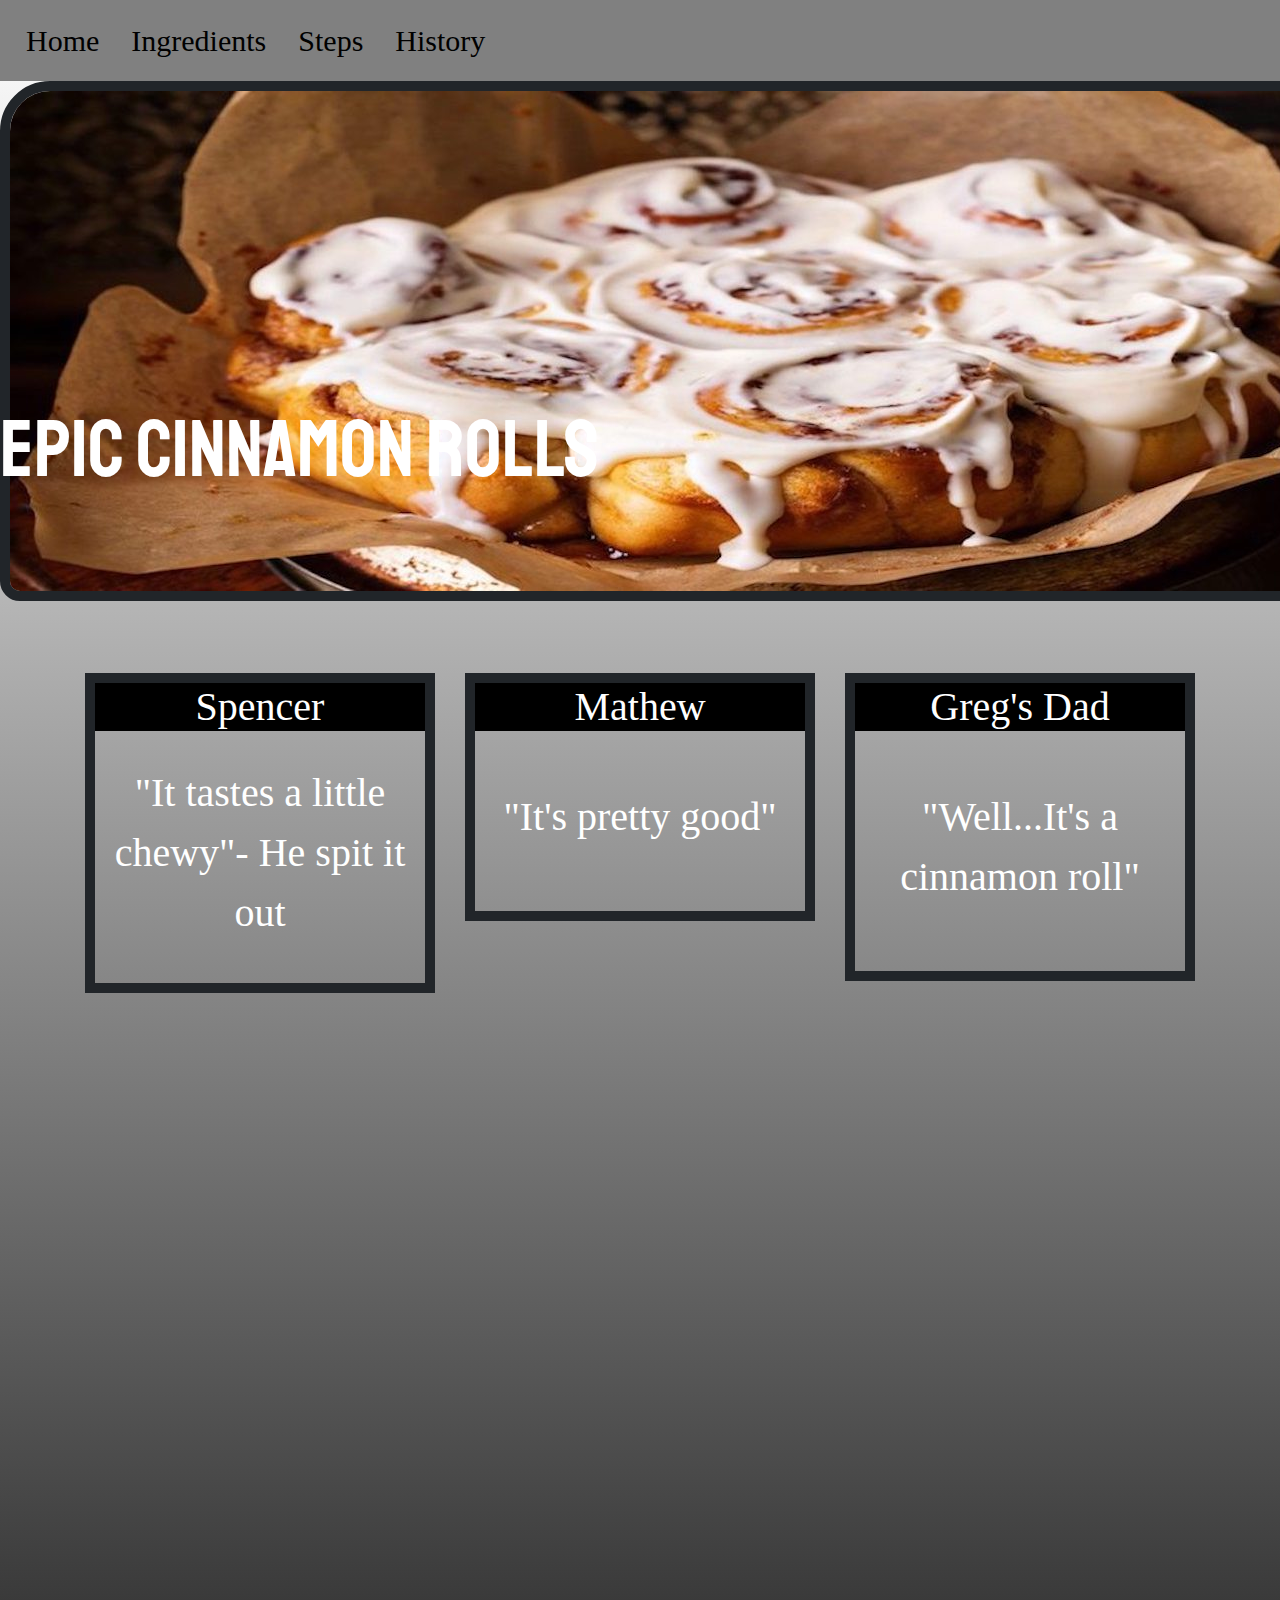
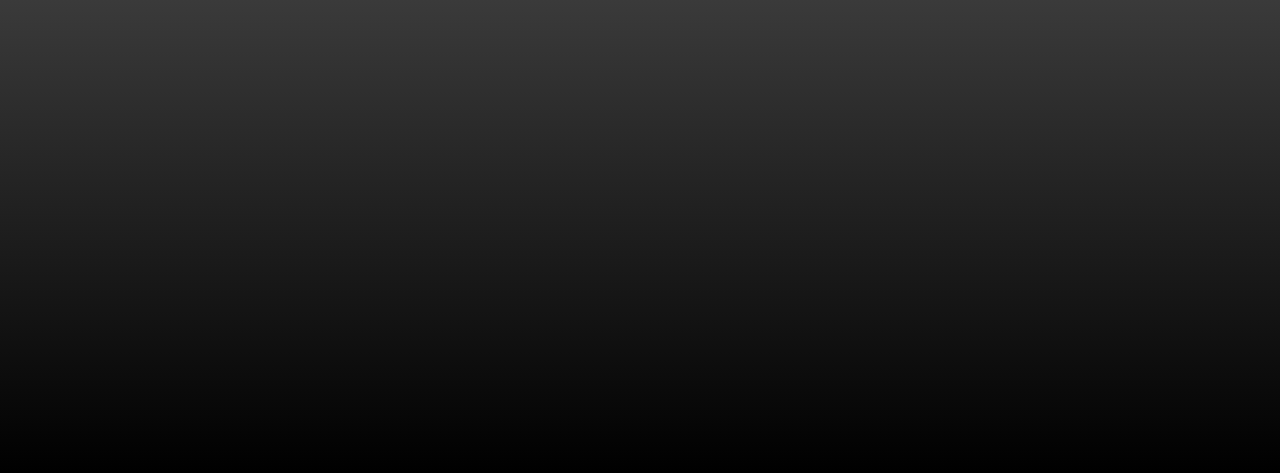
<file: index.html>
<!doctype html>
<html lang="en">
  <head>
    <!-- Required meta tags -->
    <meta charset="utf-8">
    <meta name="viewport" content="width=device-width, initial-scale=1, shrink-to-fit=no">

    <!-- Bootstrap CSS -->
    <link rel="stylesheet" href="https://stackpath.bootstrapcdn.com/bootstrap/4.3.1/css/bootstrap.min.css" integrity="sha384-ggOyR0iXCbMQv3Xipma34MD+dH/1fQ784/j6cY/iJTQUOhcWr7x9JvoRxT2MZw1T" crossorigin="anonymous">
    <link rel="stylesheet" type="text/css" href="style.css">
    <link href="https://fonts.googleapis.com/css?family=Cabin|Gugi|Mukta" rel="stylesheet">
    <link href="https://fonts.googleapis.com/css?family=Staatliches" rel="stylesheet">

    <title>Cinnamon</title>
  </head>
  <body>
  	<div class="first">
		<ul class="nav">
	  <li class="nav-item">
	    <a class="nav-link active" href="index.html">Home</a>
	  </li>
	  <li class="nav-item">
	    <a class="nav-link" href="ingredients.html">Ingredients</a>
	  </li>
	  <li class="nav-item">
	    <a class="nav-link" href="steps.html">Steps</a>
	  </li>
	  <li class="nav-item">
	    <a class="nav-link " href="history.html">History</a>
	  </li>
	</ul>
	</div>
	<img src="img/cinnamon-rolls.jpg">
	<div class="centered">epic cinnamon rolls</div>
	<br>
	<br>
	<br>
	<div class="container">
		<div class="row" >
			<div class="col-sm-4">
				<div class="box">
					<h1 class="row-1">Spencer</h1>
					<br>
					<p class="p">"It tastes a little chewy"- He spit it out</p>
					<br>
				</div>
			</div>
			<div class="col-sm-4">
				<div class="box">
					<h1 class="row-1">Mathew</h1>
					<br>
					<br>
					<p>"It's pretty good"</p>
					<br>
					<br>
				</div>
			</div>
			<div class="col-sm-4">
				<div class="box">
					<h1 class="row-1">Greg's Dad</h1>
					<br>
					<br>
					<p>"Well...It's a cinnamon roll"</p>
					<br>
					<br>
				</div>
			</div>
		</div>
		<br>
		<br>
		<br>
		<br>
		<br>
		<br>
		<br>
		<br>
		<br>
		<br>
		<br>
		<br>
		<br>
		<br>
		<br>
		<br>
		<br>
		<br>
		<br>
		<br>
		<br>
		<br>
		<br>
		<br>
		<br>
		<br>
		<br>
		<br>
		<br>
		<br>
		<br>
		<br>
		<br>
		<br>
		<br>
		<br>
		<br>
		<br>
		<br>
		<br>
		<br>
		<br>

	</div>
	<br>
	<br>
	<br>


    <!-- Optional JavaScript -->
    <!-- jQuery first, then Popper.js, then Bootstrap JS -->
    <script src="https://code.jquery.com/jquery-3.3.1.slim.min.js" integrity="sha384-q8i/X+965DzO0rT7abK41JStQIAqVgRVzpbzo5smXKp4YfRvH+8abtTE1Pi6jizo" crossorigin="anonymous"></script>
    <script src="https://cdnjs.cloudflare.com/ajax/libs/popper.js/1.14.7/umd/popper.min.js" integrity="sha384-UO2eT0CpHqdSJQ6hJty5KVphtPhzWj9WO1clHTMGa3JDZwrnQq4sF86dIHNDz0W1" crossorigin="anonymous"></script>
    <script src="https://stackpath.bootstrapcdn.com/bootstrap/4.3.1/js/bootstrap.min.js" integrity="sha384-JjSmVgyd0p3pXB1rRibZUAYoIIy6OrQ6VrjIEaFf/nJGzIxFDsf4x0xIM+B07jRM" crossorigin="anonymous"></script>
  </body>
</html>
</file>
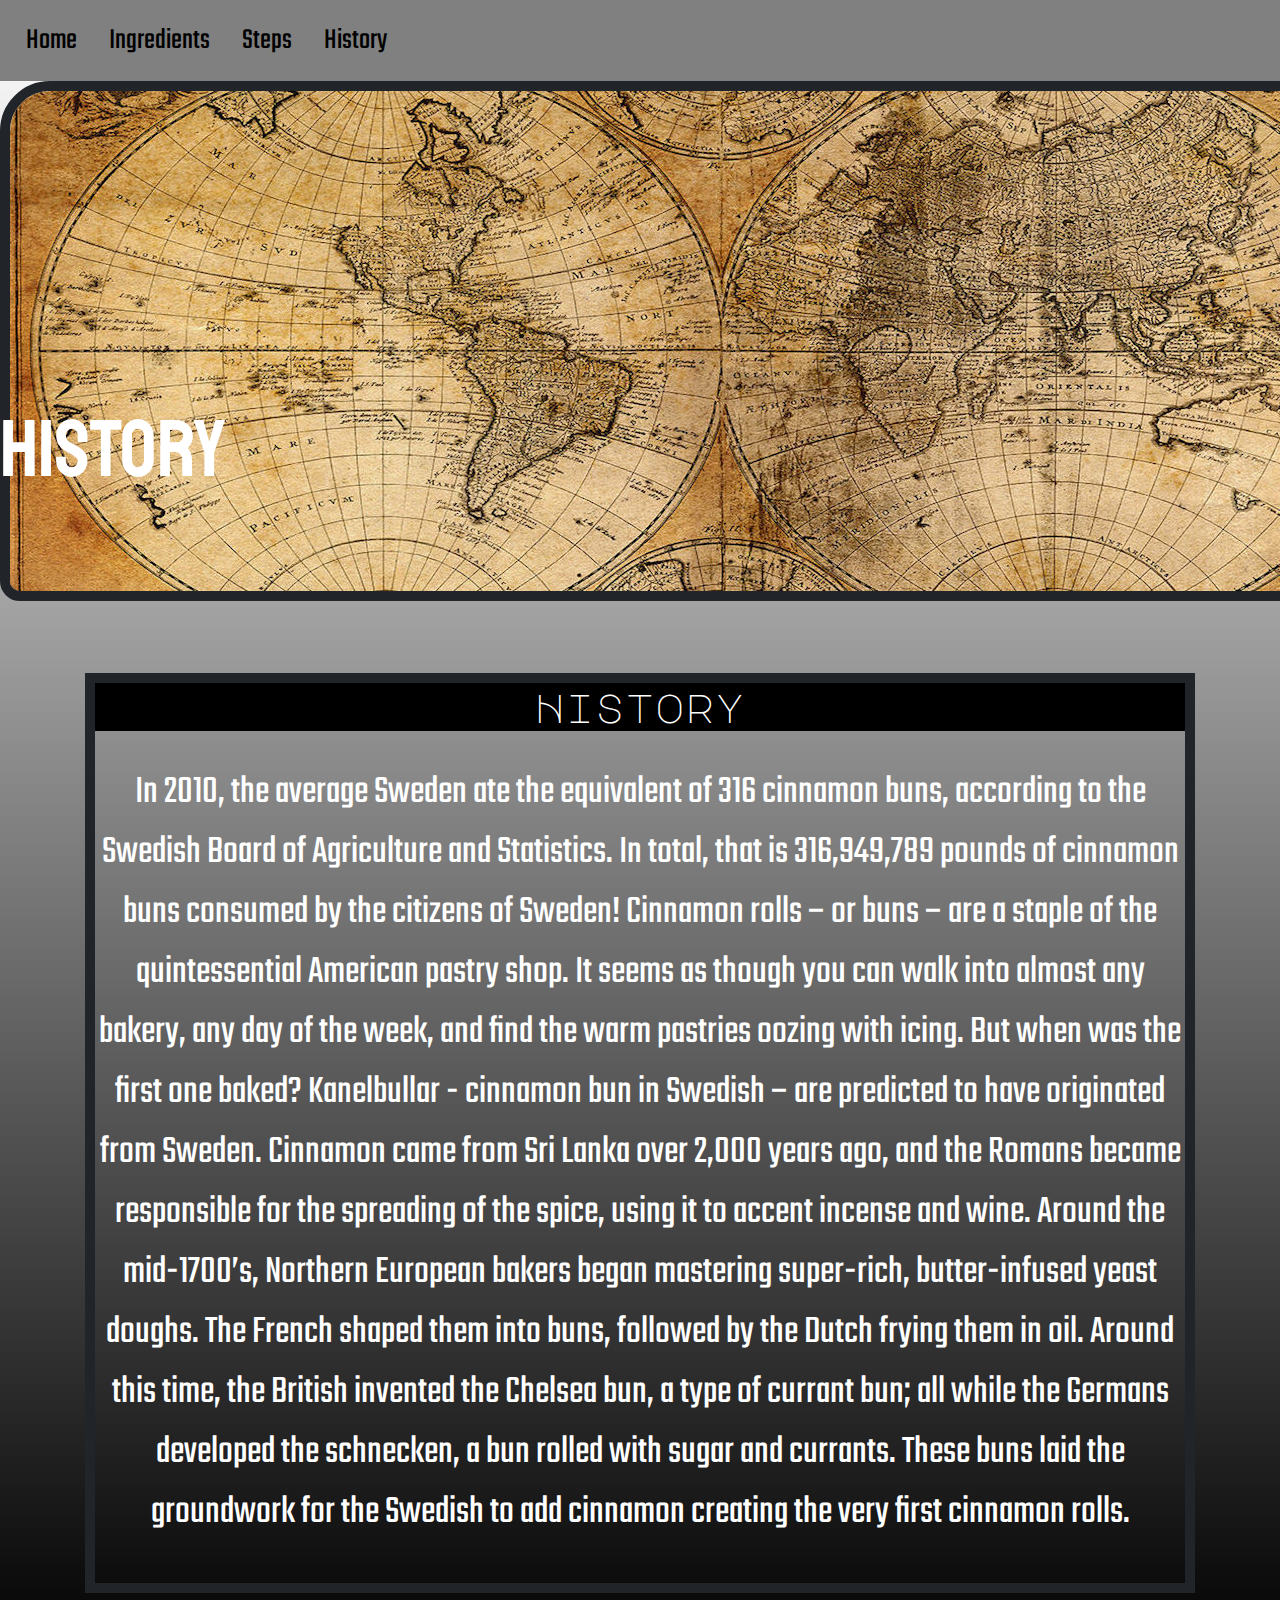
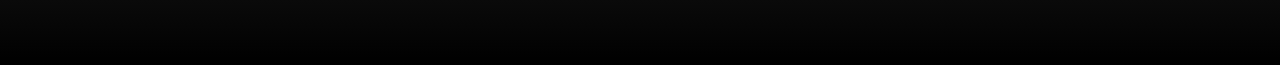
<file: history.html>
<!doctype html>
<html lang="en">
  <head>
    <!-- Required meta tags -->
    <meta charset="utf-8">
    <meta name="viewport" content="width=device-width, initial-scale=1, shrink-to-fit=no">

    <!-- Bootstrap CSS -->
    <link rel="stylesheet" href="https://stackpath.bootstrapcdn.com/bootstrap/4.3.1/css/bootstrap.min.css" integrity="sha384-ggOyR0iXCbMQv3Xipma34MD+dH/1fQ784/j6cY/iJTQUOhcWr7x9JvoRxT2MZw1T" crossorigin="anonymous">
    <link rel="stylesheet" type="text/css" href="style.css">
    <link href="https://fonts.googleapis.com/css?family=Cabin|Gugi|Mukta" rel="stylesheet">
    <link href="https://fonts.googleapis.com/css?family=Staatliches" rel="stylesheet">
	<link href="https://fonts.googleapis.com/css?family=Teko" rel="stylesheet">
	<link href="https://fonts.googleapis.com/css?family=Major+Mono+Display" rel="stylesheet">

    <title>Cinnamon</title>
  </head>
  <body>
  	<div class="first">
		<ul class="nav">
	  <li class="nav-item">
	    <a class="nav-link active" href="index.html">Home</a>
	  </li>
	  <li class="nav-item">
	    <a class="nav-link" href="ingredients.html">Ingredients</a>
	  </li>
	  <li class="nav-item">
	    <a class="nav-link" href="steps.html">Steps</a>
	  </li>
	  <li class="nav-item">
	    <a class="nav-link " href="history.html">History</a>
	  </li>
	</ul>
	</div>
	<img src="img/history.jpg" class="responsive">
	<div class="centered">HISTORY</div>
	<br>
	<br>
	<br>
	<div class="container">
		<div class="row">
			
			<div class="col-sm-12">
				<div class="box">
					<h1 class="row-1">History</h1>
					<br>
					<p>In 2010, the average Sweden ate the equivalent of 316 cinnamon buns, according to the Swedish Board of Agriculture and Statistics. In total, that  is 316,949,789 pounds of cinnamon buns consumed by the citizens of Sweden!
Cinnamon rolls – or buns – are a staple of the quintessential American pastry shop. It seems as though you can walk into almost any bakery, any day of the week, and find the warm pastries oozing with icing. But when was the first one baked?
Kanelbullar - cinnamon bun in Swedish – are predicted to have originated from Sweden. Cinnamon came from Sri Lanka over 2,000 years ago, and the Romans became responsible for the spreading of the spice, using it to accent incense and wine.
Around the mid-1700’s, Northern European bakers began mastering super-rich, butter-infused yeast doughs. The French shaped them into buns, followed by the Dutch frying them in oil. Around this time, the British invented the Chelsea bun, a type of currant bun; all while the Germans developed the schnecken, a bun rolled with sugar and currants. These buns laid the groundwork for the Swedish to add cinnamon creating the very first cinnamon rolls.</p>
					<br>
				</div>
			</div>
		</div>
		

	</div>
	<br>
	<br>
	<br>


    <!-- Optional JavaScript -->
    <!-- jQuery first, then Popper.js, then Bootstrap JS -->
    <script src="https://code.jquery.com/jquery-3.3.1.slim.min.js" integrity="sha384-q8i/X+965DzO0rT7abK41JStQIAqVgRVzpbzo5smXKp4YfRvH+8abtTE1Pi6jizo" crossorigin="anonymous"></script>
    <script src="https://cdnjs.cloudflare.com/ajax/libs/popper.js/1.14.7/umd/popper.min.js" integrity="sha384-UO2eT0CpHqdSJQ6hJty5KVphtPhzWj9WO1clHTMGa3JDZwrnQq4sF86dIHNDz0W1" crossorigin="anonymous"></script>
    <script src="https://stackpath.bootstrapcdn.com/bootstrap/4.3.1/js/bootstrap.min.js" integrity="sha384-JjSmVgyd0p3pXB1rRibZUAYoIIy6OrQ6VrjIEaFf/nJGzIxFDsf4x0xIM+B07jRM" crossorigin="anonymous"></script>
  </body>
</html>
</file>
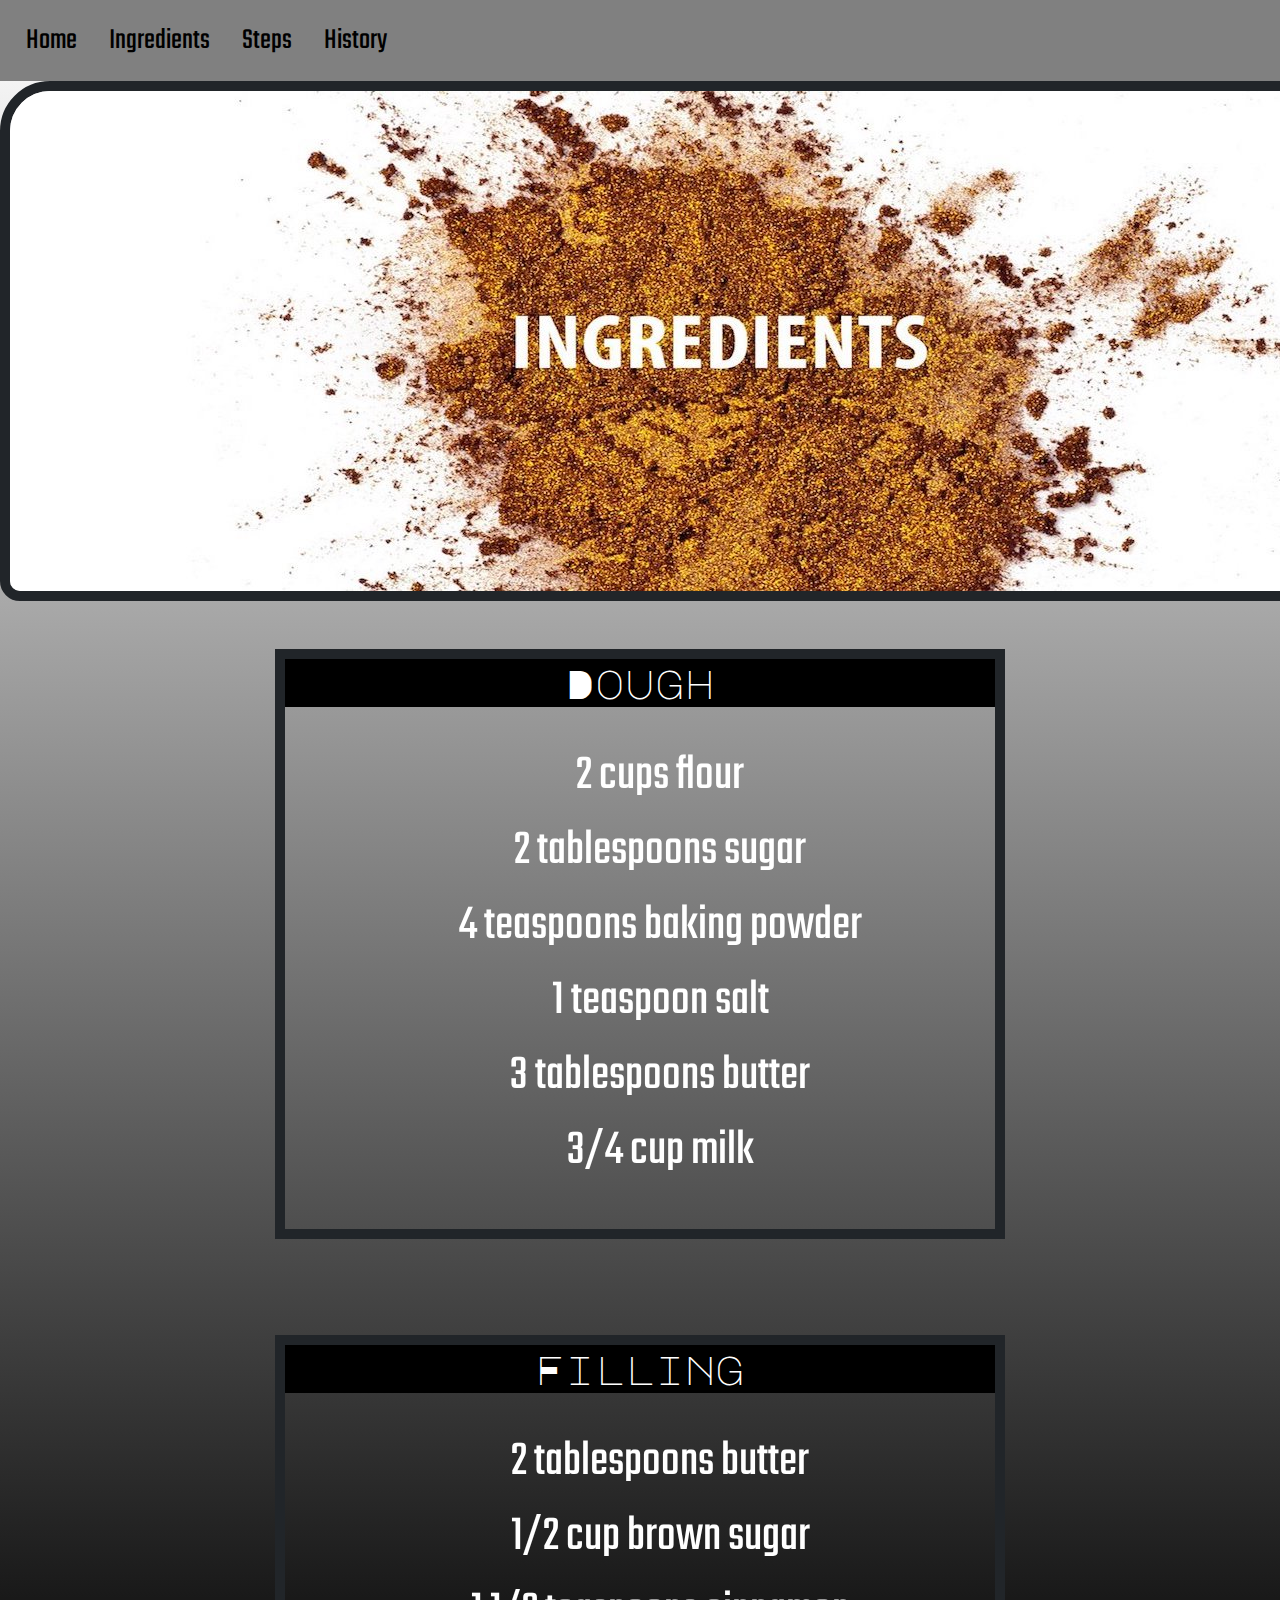
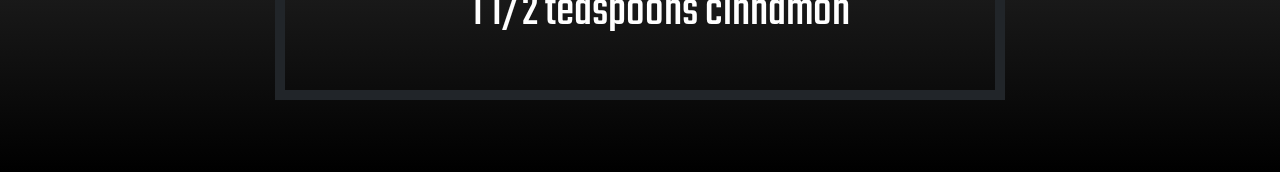
<file: ingredients.html>
<!doctype html>
<html lang="en">
  <head>
    <!-- Required meta tags -->
    <meta charset="utf-8">
    <meta name="viewport" content="width=device-width, initial-scale=1, shrink-to-fit=no">

    <!-- Bootstrap CSS -->
    <link rel="stylesheet" href="https://stackpath.bootstrapcdn.com/bootstrap/4.3.1/css/bootstrap.min.css" integrity="sha384-ggOyR0iXCbMQv3Xipma34MD+dH/1fQ784/j6cY/iJTQUOhcWr7x9JvoRxT2MZw1T" crossorigin="anonymous">
    <link rel="stylesheet" type="text/css" href="style.css">
    <link href="https://fonts.googleapis.com/css?family=Cabin|Gugi|Mukta" rel="stylesheet">
    <link href="https://fonts.googleapis.com/css?family=Staatliches" rel="stylesheet">
	  <link href="https://fonts.googleapis.com/css?family=Teko" rel="stylesheet">
	  <link href="https://fonts.googleapis.com/css?family=Major+Mono+Display" rel="stylesheet">

    <title>Cinnamon</title>
  </head>
  <body>
  	<div class="first">
		<ul class="nav">
	  <li class="nav-item">
	    <a class="nav-link active" href="index.html">Home</a>
	  </li>
	  <li class="nav-item">
	    <a class="nav-link" href="ingredients.html">Ingredients</a>
	  </li>
	  <li class="nav-item">
	    <a class="nav-link" href="steps.html">Steps</a>
	  </li>
	  <li class="nav-item">
	    <a class="nav-link " href="history.html">History</a>
	  </li>
	</ul>
	</div>
	<img src="img/ingredients.jpg" class="responsive">
	<br>
	<br>
	<br>
	<div class="container">
		<div class="row">
			<div class="col-sm-2">
				<div >
					<h1 class="row-1"></h1>
					<br>
					<p></p>
					<br>
				</div>
			</div>
			<div class="col-sm-8">
				<div class="box">
					<h1 class="row-1">Dough</h1>
					<br>
					<ul>
						<li>2 cups flour</li>
						<li>2 tablespoons sugar</li>
						<li>4 teaspoons baking powder</li>
						<li>1 teaspoon salt</li>
						<li>3 tablespoons butter</li>
						<li>3/4 cup milk</li>
					</ul>
					<br>
				</div>
			</div>
			<div class="col-sm-2">
				<div >
					<h1 ></h1>
					<br>
					<p></p>
					<br>
				</div>
			</div>
		</div>
		<br>
		<br>
		<br>
		<br>
		<div class="row">
			<div class="col-sm-2">
				<div >
					<h1 class="row-1"></h1>
					<br>
					<p></p>
					<br>
				</div>
			</div>
			<div class="col-sm-8">
				<div class="box">
					<h1 class="row-1">Filling</h1>
					<br>
					<ul>
						<li>2 tablespoons butter</li>
						<li>1/2 cup brown sugar</li>
						<li>1 1/2 teaspoons cinnamon</li>
					</ul>
					<br>
				</div>
			</div>
			<div class="col-sm-2">
				<div >
					<h1 ></h1>
					<br>
					<p></p>
					<br>
				</div>
			</div>
		</div>

	</div>
	<br>
	<br>
	<br>


    <!-- Optional JavaScript -->
    <!-- jQuery first, then Popper.js, then Bootstrap JS -->
    <script src="https://code.jquery.com/jquery-3.3.1.slim.min.js" integrity="sha384-q8i/X+965DzO0rT7abK41JStQIAqVgRVzpbzo5smXKp4YfRvH+8abtTE1Pi6jizo" crossorigin="anonymous"></script>
    <script src="https://cdnjs.cloudflare.com/ajax/libs/popper.js/1.14.7/umd/popper.min.js" integrity="sha384-UO2eT0CpHqdSJQ6hJty5KVphtPhzWj9WO1clHTMGa3JDZwrnQq4sF86dIHNDz0W1" crossorigin="anonymous"></script>
    <script src="https://stackpath.bootstrapcdn.com/bootstrap/4.3.1/js/bootstrap.min.js" integrity="sha384-JjSmVgyd0p3pXB1rRibZUAYoIIy6OrQ6VrjIEaFf/nJGzIxFDsf4x0xIM+B07jRM" crossorigin="anonymous"></script>
  </body>
</html>
</file>
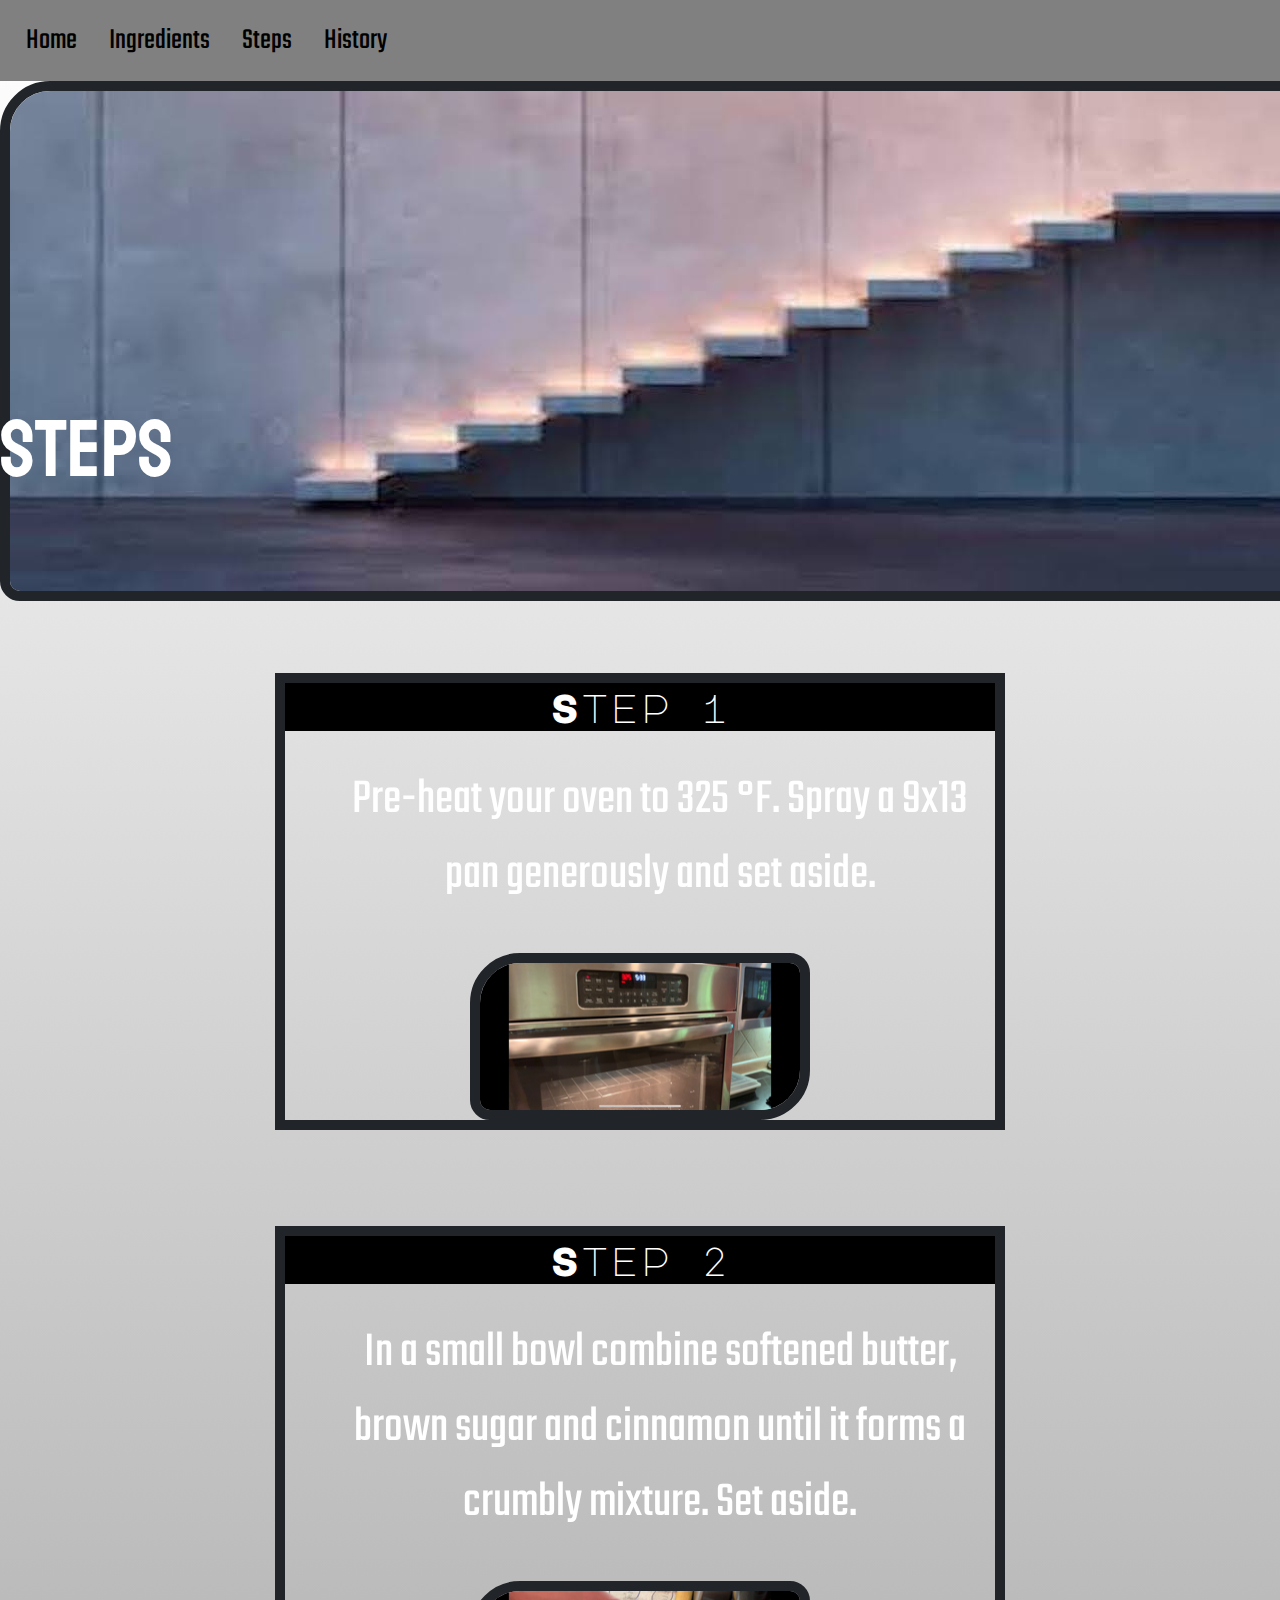
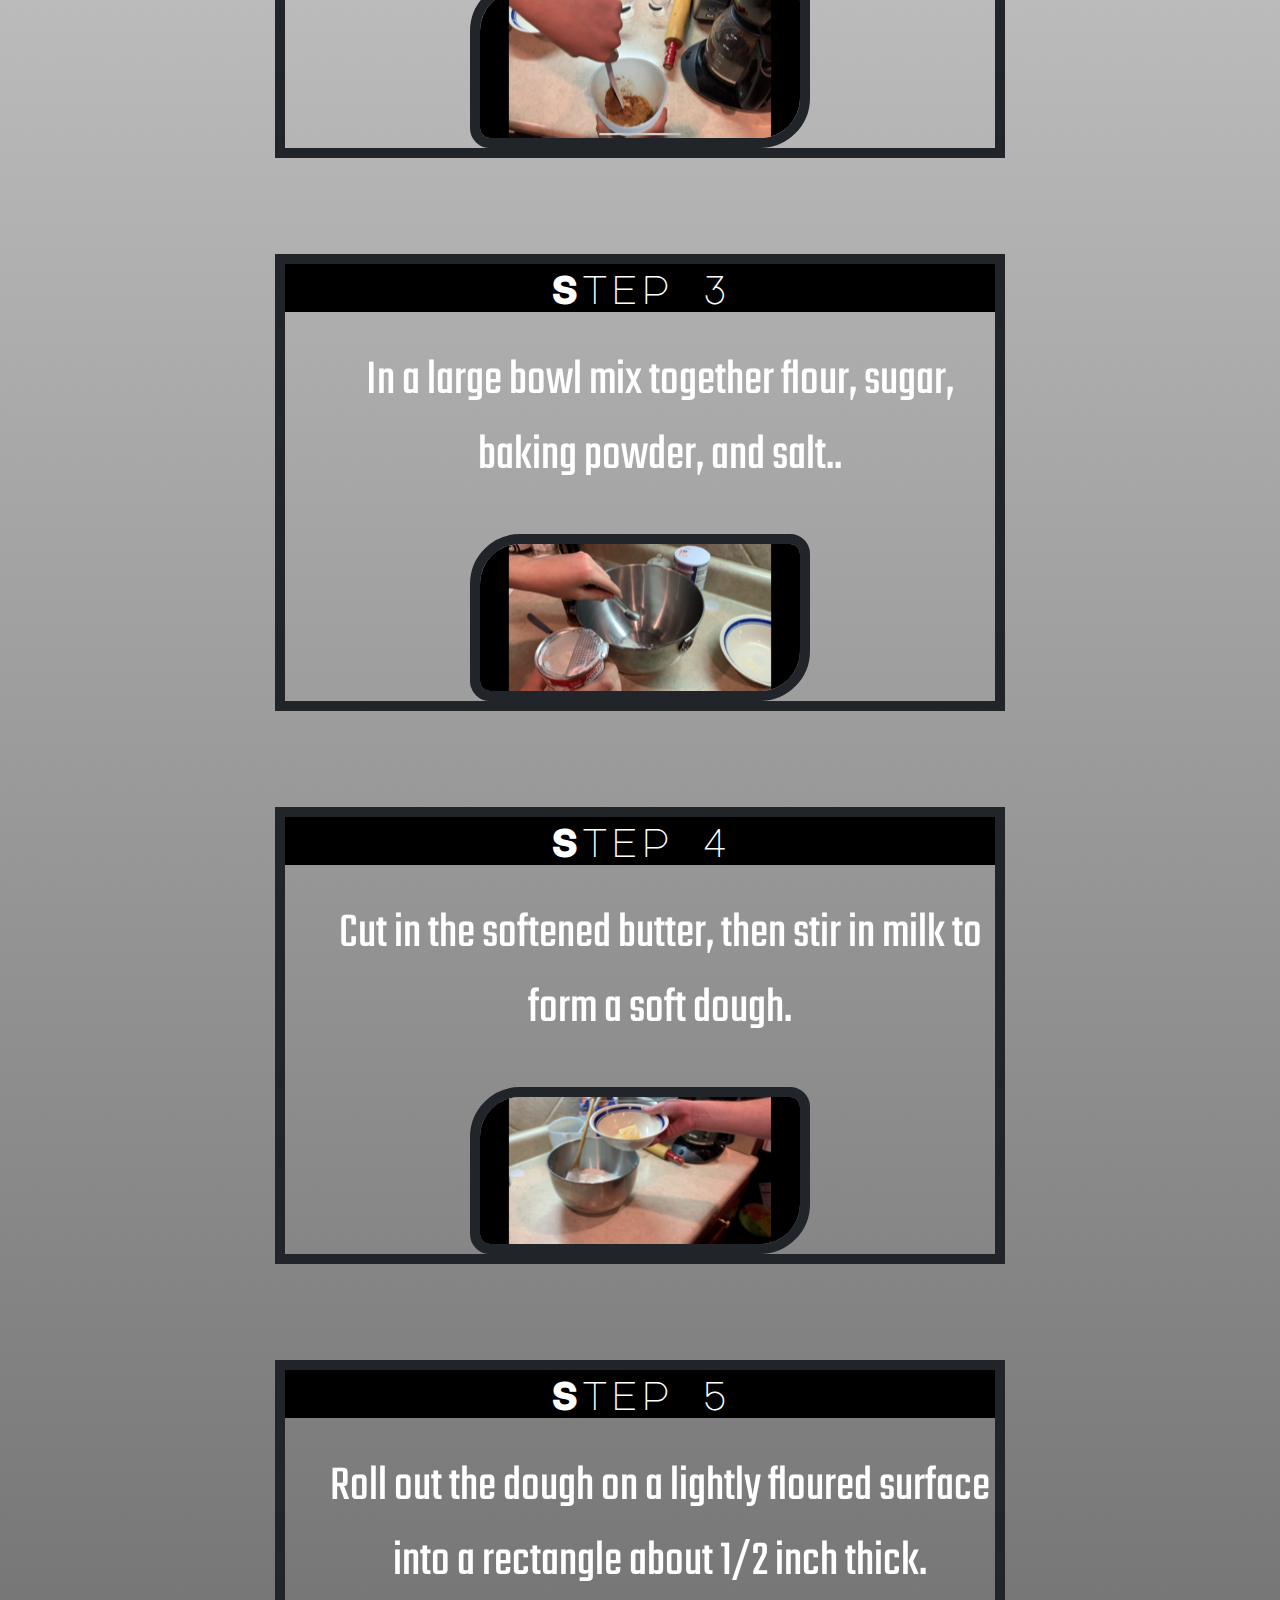
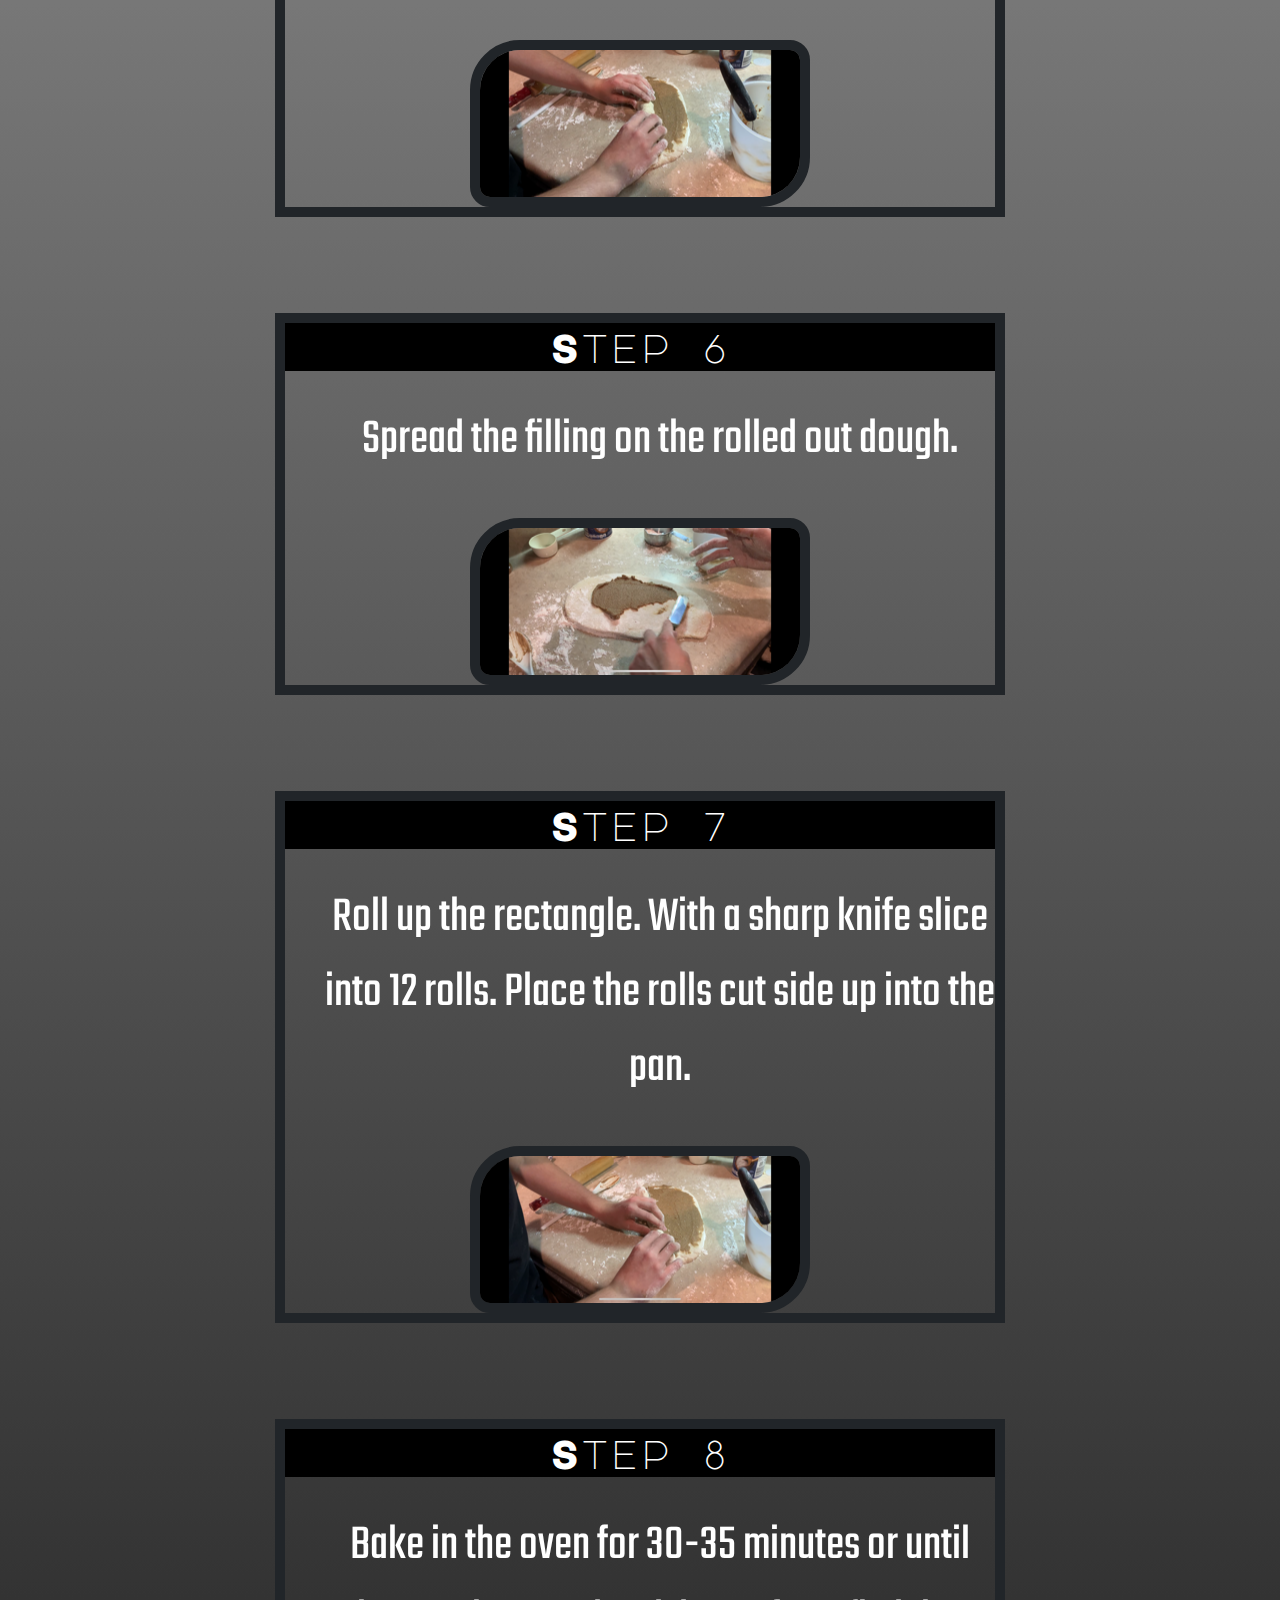
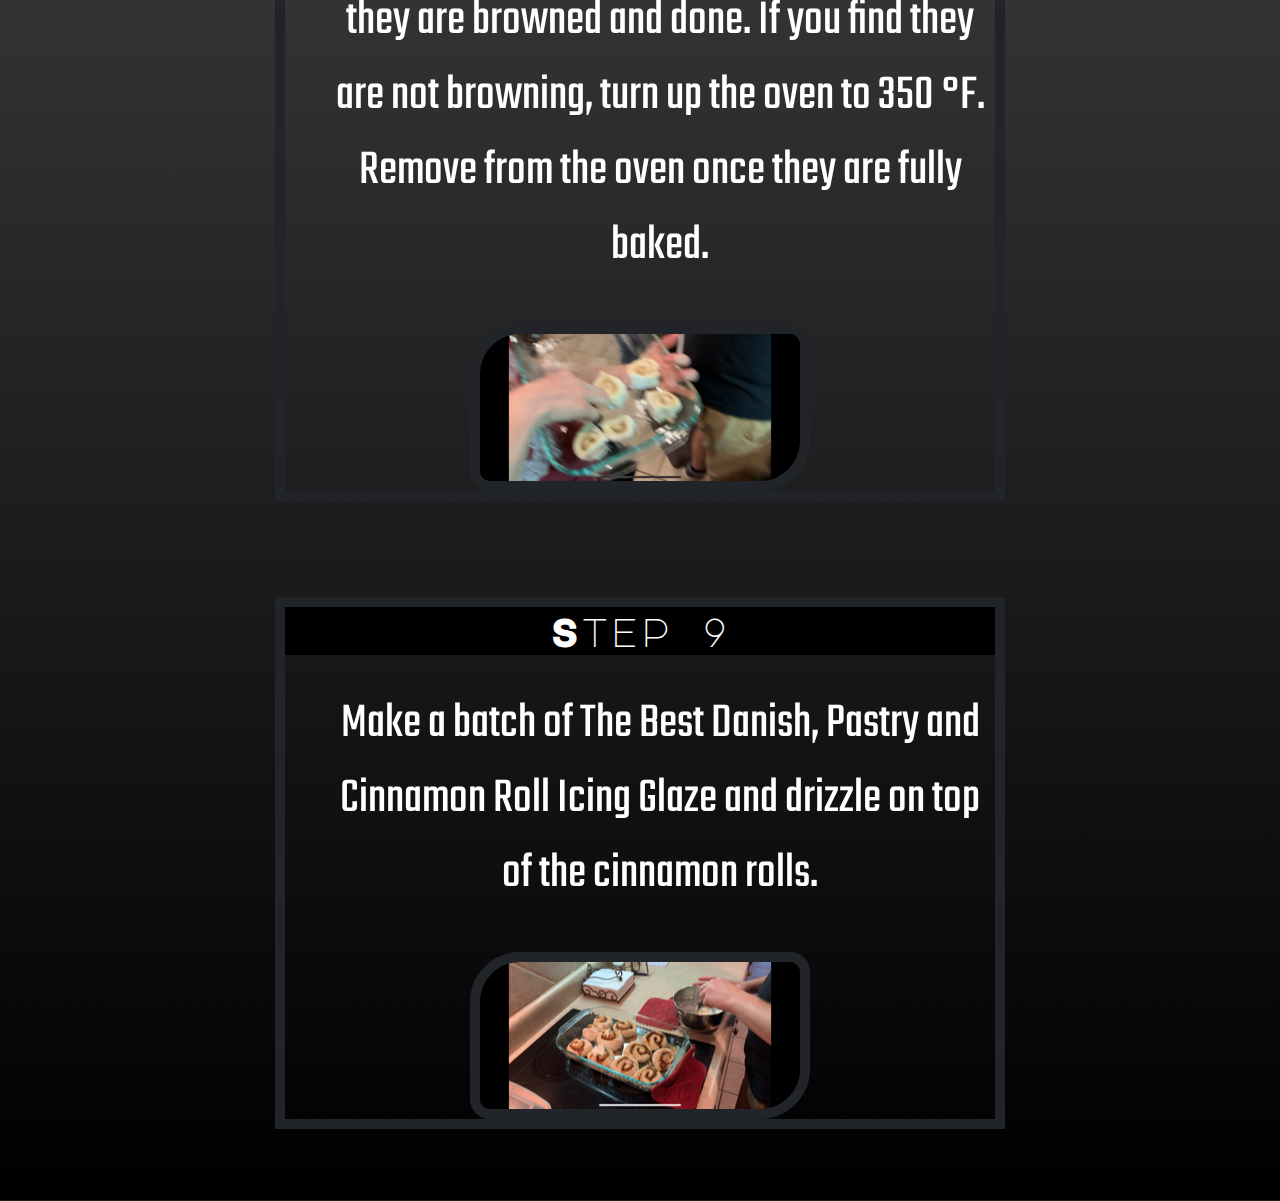
<file: steps.html>
<!doctype html>
<html lang="en">
  <head>
    <!-- Required meta tags -->
    <meta charset="utf-8">
    <meta name="viewport" content="width=device-width, initial-scale=1, shrink-to-fit=no">

    <!-- Bootstrap CSS -->
    <link rel="stylesheet" href="https://stackpath.bootstrapcdn.com/bootstrap/4.3.1/css/bootstrap.min.css" integrity="sha384-ggOyR0iXCbMQv3Xipma34MD+dH/1fQ784/j6cY/iJTQUOhcWr7x9JvoRxT2MZw1T" crossorigin="anonymous">
    <link rel="stylesheet" type="text/css" href="style.css">
    <link href="https://fonts.googleapis.com/css?family=Cabin|Gugi|Mukta" rel="stylesheet">
    <link href="https://fonts.googleapis.com/css?family=Staatliches" rel="stylesheet">
	  <link href="https://fonts.googleapis.com/css?family=Teko" rel="stylesheet">
	  <link href="https://fonts.googleapis.com/css?family=Major+Mono+Display" rel="stylesheet">

    <title>Cinnamon</title>
  </head>
  <body>
  	<div class="first">
		<ul class="nav">
	  <li class="nav-item">
	    <a class="nav-link active" href="index.html">Home</a>
	  </li>
	  <li class="nav-item">
	    <a class="nav-link" href="ingredients.html">Ingredients</a>
	  </li>
	  <li class="nav-item">
	    <a class="nav-link" href="steps.html">Steps</a>
	  </li>
	  <li class="nav-item">
	    <a class="nav-link " href="history.html">History</a>
	  </li>
	</ul>
	</div>
	<img src="img/steps.jpeg" class="responsive">
	<div class="centered">STEPS</div>
	<br>
	<br>
	<br>
	<div class="container">
		<div class="row">
			<div class="col-sm-2">
				<div >
					<h1 class="row-1"></h1>
					<br>
					<p></p>
					<br>
				</div>
			</div>
			<div class="col-sm-8">
				<div class="box">
					<h1 class="row-1">Step 1</h1>
					<br>
					<ul>
						<li>Pre-heat your oven to 325 °F. Spray a 9x13 pan generously and set aside.</li>
					</ul>
					<br>
					<img src="img/preheat.PNG">
				</div>
			</div>
			<div class="col-sm-2">
				<div >
					<h1 ></h1>
					<br>
					<p></p>
					<br>
				</div>
			</div>
		</div>
		<br>
		<br>
		<br>
		<br>
		<div class="row">
			<div class="col-sm-2">
				<div >
					<h1 class="row-1"></h1>
					<br>
					<p></p>
					<br>
				</div>
			</div>
			<div class="col-sm-8">
				<div class="box">
					<h1 class="row-1">Step 2</h1>
					<br>
					<ul>
						<li> In a small bowl combine softened butter, brown sugar and cinnamon until it forms a crumbly mixture. Set aside. </li>
					</ul>
					<br>
					<img src="img/small-bowl.PNG">
				</div>
			</div>
			<div class="col-sm-2">
				<div >
					<h1 ></h1>
					<br>
					<p></p>
					<br>
				</div>
			</div>
		</div>
		<br>
		<br>
		<br>
		<br>
		<div class="row">
			<div class="col-sm-2">
				<div >
					<h1 class="row-1"></h1>
					<br>
					<p></p>
					<br>
				</div>
			</div>
			<div class="col-sm-8">
				<div class="box">
					<h1 class="row-1">Step 3</h1>
					<br>
					<ul>
						<li>In a large bowl mix together flour, sugar, baking powder, and salt..</li>
					</ul>
					<br>
					<img src="img/large-bowl.PNG">
				</div>
			</div>
			<div class="col-sm-2">
				<div >
					<h1 ></h1>
					<br>
					<p></p>
					<br>
				</div>
			</div>
		</div>
		<br>
		<br>
		<br>
		<br>
		<div class="row">
			<div class="col-sm-2">
				<div >
					<h1 class="row-1"></h1>
					<br>
					<p></p>
					<br>
				</div>
			</div>
			<div class="col-sm-8">
				<div class="box">
					<h1 class="row-1">Step 4</h1>
					<br>
					<ul>
						<li>Cut in the softened butter, then stir in milk to form a soft dough.</li>
					</ul>
					<br>
					<img src="img/butter.PNG">
				</div>
			</div>
			<div class="col-sm-2">
				<div >
					<h1 ></h1>
					<br>
					<p></p>
					<br>
				</div>
			</div>
		</div>
		<br>
		<br>
		<br>
		<br>
		<div class="row">
			<div class="col-sm-2">
				<div >
					<h1 class="row-1"></h1>
					<br>
					<p></p>
					<br>
				</div>
			</div>
			<div class="col-sm-8">
				<div class="box">
					<h1 class="row-1">Step 5</h1>
					<br>
					<ul>
						<li>Roll out the dough on a lightly floured surface into a rectangle about 1/2 inch thick.</li>
					</ul>
					<br>
					<img src="img/roll-out.PNG">
				</div>
			</div>
			<div class="col-sm-2">
				<div >
					<h1 ></h1>
					<br>
					<p></p>
					<br>
				</div>
			</div>
		</div>
		<br>
		<br>
		<br>
		<br>
		<div class="row">
			<div class="col-sm-2">
				<div >
					<h1 class="row-1"></h1>
					<br>
					<p></p>
					<br>
				</div>
			</div>
			<div class="col-sm-8">
				<div class="box">
					<h1 class="row-1">Step 6</h1>
					<br>
					<ul>
						<li>Spread the filling on the rolled out dough.</li>
					</ul>
					<br>
					<img src="img/spread.PNG">
				</div>
			</div>
			<div class="col-sm-2">
				<div >
					<h1 ></h1>
					<br>
					<p></p>
					<br>
				</div>
			</div>
		</div>
		<br>
		<br>
		<br>
		<br>
		<div class="row">
			<div class="col-sm-2">
				<div >
					<h1 class="row-1"></h1>
					<br>
					<p></p>
					<br>
				</div>
			</div>
			<div class="col-sm-8">
				<div class="box">
					<h1 class="row-1">Step 7</h1>
					<br>
					<ul>
						<li>Roll up the rectangle. With a sharp knife slice into 12 rolls. Place the rolls cut side up into the pan.</li>
					</ul>
					<br>
					<img src="img/rollup.PNG">
				</div>
			</div>
			<div class="col-sm-2">
				<div >
					<h1 ></h1>
					<br>
					<p></p>
					<br>
				</div>
			</div>
		</div>
		<br>
		<br>
		<br>
		<br>
		<div class="row">
			<div class="col-sm-2">
				<div >
					<h1 class="row-1"></h1>
					<br>
					<p></p>
					<br>
				</div>
			</div>
			<div class="col-sm-8">
				<div class="box">
					<h1 class="row-1">Step 8</h1>
					<br>
					<ul>
						<li>Bake in the oven for 30-35 minutes or until they are browned and done. If you find they are not browning, turn up the oven to 350 °F. Remove from the oven once they are fully baked.</li>
					</ul>
					<br>
					<img src="img/oven.PNG">
				</div>
			</div>
			<div class="col-sm-2">
				<div >
					<h1 ></h1>
					<br>
					<p></p>
					<br>
				</div>
			</div>
		</div>
		<br>
		<br>
		<br>
		<br>
		<div class="row">
			<div class="col-sm-2">
				<div >
					<h1 class="row-1"></h1>
					<br>
					<p></p>
					<br>
				</div>
			</div>
			<div class="col-sm-8">
				<div class="box">
					<h1 class="row-1">Step 9</h1>
					<br>
					<ul>
						<li>Make  a batch of The Best Danish, Pastry and Cinnamon Roll Icing Glaze and drizzle on top of the cinnamon rolls.</li>
					</ul>
					<br>
					<img src="img/cinnamon-3.PNG">
				</div>
			</div>
			<div class="col-sm-2">
				<div >
					<h1 ></h1>
					<br>
					<p></p>
					<br>
				</div>
			</div>
		</div>
	</div>
	<br>
	<br>
	<br>

    <!-- Optional JavaScript -->
    <!-- jQuery first, then Popper.js, then Bootstrap JS -->
    <script src="https://code.jquery.com/jquery-3.3.1.slim.min.js" integrity="sha384-q8i/X+965DzO0rT7abK41JStQIAqVgRVzpbzo5smXKp4YfRvH+8abtTE1Pi6jizo" crossorigin="anonymous"></script>
    <script src="https://cdnjs.cloudflare.com/ajax/libs/popper.js/1.14.7/umd/popper.min.js" integrity="sha384-UO2eT0CpHqdSJQ6hJty5KVphtPhzWj9WO1clHTMGa3JDZwrnQq4sF86dIHNDz0W1" crossorigin="anonymous"></script>
    <script src="https://stackpath.bootstrapcdn.com/bootstrap/4.3.1/js/bootstrap.min.js" integrity="sha384-JjSmVgyd0p3pXB1rRibZUAYoIIy6OrQ6VrjIEaFf/nJGzIxFDsf4x0xIM+B07jRM" crossorigin="anonymous"></script>
  </body>
</html>
</file>
<file: style.css>
body{
	background-image: linear-gradient(white, black);
}
h1{
	font-family:major mono display;
	color:white;
	
}
.first{
	background-color:grey;
	padding:10px;
}
a {
	color:black;
	font-size:30px;
	font-family:teko;
}
.box{
	border:10px solid;
	background-color:
}
.img-2{
	width:50%;
}
.row-1{
	background-color:black;
}
li{
	font-family:teko;
	text-align:center;
	font-size:50px;
	color:white;
}
.row{
	text-align:center;
}
ul{
	list-style:none;
}
img{
	border:10px solid;
	border-radius: 50px 20px;
}
p{
	font-family:teko;
	text-align:center;
	font-size:40px;
	color:white;
}
.centered {
  position: absolute;
  top: 50%;
  left: 50%;
  transform: translate(-50%, -50%);
  color:white;
  font-size:80px;
  font-family:staatliches;
}
.centered{
	width: 100%;
	height: auto;
}
</file>
